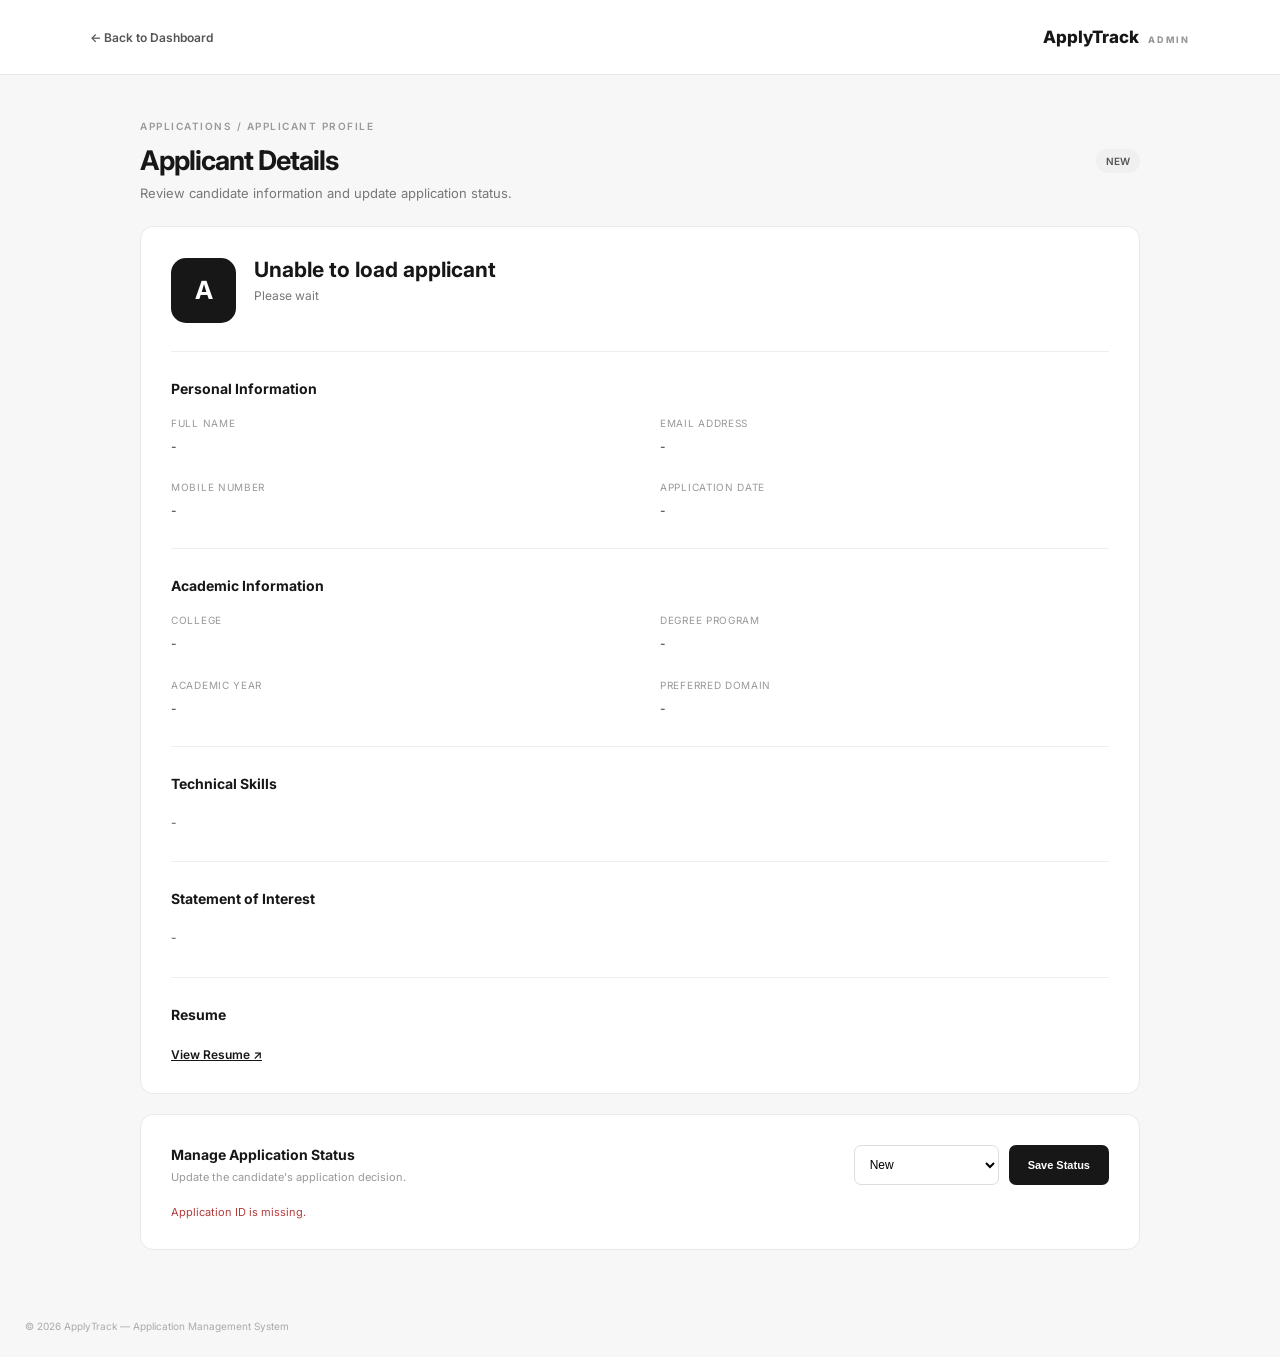
<file: src/main/resources/static/details.html>
<!DOCTYPE html>
<html lang="en">
<head>
    <meta charset="UTF-8">
    <meta name="viewport" content="width=device-width, initial-scale=1.0">
    <title>Applicant Details | ApplyTrack</title>
    <link rel="stylesheet" href="style.css">
    <link rel="stylesheet" href="details.css">
</head>
<body>

<div class="details-layout">

    <header class="details-header">
        <a href="/" class="back-link">← Back to Dashboard</a>
        <div class="details-brand">ApplyTrack <span>ADMIN</span></div>
    </header>

    <main class="details-main">

        <div class="profile-heading">
            <div>
                <p class="breadcrumb">APPLICATIONS / APPLICANT PROFILE</p>
                <h1>Applicant Details</h1>
                <p class="subtitle">Review candidate information and update application status.</p>
            </div>

            <span id="profileStatus" class="status status-NEW">NEW</span>
        </div>

        <section class="profile-card">

            <div class="profile-top">
                <div class="profile-avatar" id="profileAvatar">A</div>

                <div>
                    <h2 id="fullName">Loading applicant...</h2>
                    <p id="email">Please wait</p>
                    <small id="applicationId"></small>
                </div>
            </div>

            <div class="details-divider"></div>

            <h3>Personal Information</h3>

            <div class="details-grid">
                <div class="detail-item">
                    <label>Full Name</label>
                    <p id="nameValue">-</p>
                </div>

                <div class="detail-item">
                    <label>Email Address</label>
                    <p id="emailValue">-</p>
                </div>

                <div class="detail-item">
                    <label>Mobile Number</label>
                    <p id="mobileValue">-</p>
                </div>

                <div class="detail-item">
                    <label>Application Date</label>
                    <p id="dateValue">-</p>
                </div>
            </div>

            <div class="details-divider"></div>

            <h3>Academic Information</h3>

            <div class="details-grid">
                <div class="detail-item">
                    <label>College</label>
                    <p id="collegeValue">-</p>
                </div>

                <div class="detail-item">
                    <label>Degree Program</label>
                    <p id="degreeValue">-</p>
                </div>

                <div class="detail-item">
                    <label>Academic Year</label>
                    <p id="yearValue">-</p>
                </div>

                <div class="detail-item">
                    <label>Preferred Domain</label>
                    <p id="domainValue">-</p>
                </div>
            </div>

            <div class="details-divider"></div>

            <h3>Technical Skills</h3>
            <p class="long-text" id="skillsValue">-</p>

            <div class="details-divider"></div>

            <h3>Statement of Interest</h3>
            <p class="long-text" id="interestValue">-</p>

            <div class="details-divider"></div>

            <h3>Resume</h3>
            <a id="resumeLink" href="#" target="_blank" rel="noopener noreferrer">
                View Resume ↗
            </a>

        </section>

        <section class="status-card">

            <div>
                <h3>Manage Application Status</h3>
                <p>Update the candidate's application decision.</p>
            </div>

            <div class="status-controls">
                <select id="statusSelect">
                    <option value="NEW">New</option>
                    <option value="SHORTLISTED">Shortlisted</option>
                    <option value="REJECTED">Rejected</option>
                </select>

                <button id="saveStatusBtn" onclick="saveStatus()">
                    Save Status
                </button>
            </div>

            <p id="statusMessage"></p>

        </section>

    </main>

    <footer class="details-footer">
        © 2026 ApplyTrack — Application Management System
    </footer>

</div>

<script src="details.js"></script>
</body>
</html>
</file>
<file: src/main/resources/static/style.css>
@import url('https://fonts.googleapis.com/css2?family=Inter:wght@400;500;600;700;800&display=swap');

:root {
    --bg: #f7f7f8;
    --surface: #ffffff;
    --text: #171717;
    --muted: #777777;
    --border: #e9e9e9;
    --black: #171717;
}

* {
    margin: 0;
    padding: 0;
    box-sizing: border-box;
}

body {
    font-family: 'Inter', sans-serif;
    background: var(--bg);
    color: var(--text);
}

.app-layout {
    display: flex;
    min-height: 100vh;
}

/* SIDEBAR */

.sidebar {
    width: 250px;
    background: #111111;
    color: white;
    padding: 30px 20px;
    display: flex;
    flex-direction: column;
    flex-shrink: 0;
}

.brand {
    display: flex;
    align-items: center;
    gap: 12px;
    margin-bottom: 55px;
}

.brand-icon {
    width: 42px;
    height: 42px;
    background: white;
    color: black;
    border-radius: 12px;
    display: grid;
    place-items: center;
    font-size: 22px;
    font-weight: 800;
}

.brand h2 {
    font-size: 19px;
    letter-spacing: -0.5px;
}

.brand span {
    font-size: 9px;
    color: #999;
    letter-spacing: 2px;
}

nav {
    display: flex;
    flex-direction: column;
    gap: 10px;
}

.nav-link {
    text-decoration: none;
    color: #aaa;
    padding: 14px;
    border-radius: 9px;
    font-size: 13px;
    display: flex;
    gap: 13px;
    align-items: center;
    transition: 0.2s;
}

.nav-link span {
    font-size: 19px;
}

.nav-link:hover,
.nav-link.active {
    background: #292929;
    color: white;
}

.sidebar-bottom {
    margin-top: auto;
    padding-top: 22px;
    border-top: 1px solid #333;
    display: flex;
    align-items: center;
    gap: 12px;
}

.admin-avatar {
    width: 38px;
    height: 38px;
    border-radius: 50%;
    background: #333;
    display: grid;
    place-items: center;
    font-size: 12px;
}

.sidebar-bottom strong {
    display: block;
    font-size: 12px;
}

.sidebar-bottom small {
    color: #999;
    font-size: 10px;
}

/* MAIN CONTENT */

.main-content {
    flex: 1;
    min-width: 0;
    padding: 38px 45px;
}

.topbar {
    display: flex;
    justify-content: space-between;
    align-items: center;
    margin-bottom: 35px;
}

.breadcrumb {
    color: #999;
    font-size: 10px;
    letter-spacing: 1.5px;
    font-weight: 600;
    margin-bottom: 12px;
}

.topbar h1 {
    font-size: 28px;
    letter-spacing: -1px;
}

.subtitle {
    color: var(--muted);
    font-size: 13px;
    margin-top: 8px;
}

.topbar-right {
    display: flex;
    align-items: center;
    gap: 9px;
    font-size: 11px;
    color: #555;
}

.live-indicator {
    width: 8px;
    height: 8px;
    background: #22a06b;
    border-radius: 50%;
}

/* STATISTICS */

.stats-grid {
    display: grid;
    grid-template-columns: repeat(4, 1fr);
    gap: 18px;
    margin-bottom: 35px;
}

.stat-card {
    background: white;
    padding: 23px;
    border: 1px solid var(--border);
    border-radius: 12px;
    transition: 0.2s;
}

.stat-card:hover {
    transform: translateY(-3px);
    box-shadow: 0 8px 25px rgba(0,0,0,0.04);
}

.stat-heading {
    display: flex;
    justify-content: space-between;
    align-items: center;
    color: #777;
    font-size: 12px;
}

.stat-icon {
    width: 31px;
    height: 31px;
    display: grid;
    place-items: center;
    background: #f2f2f2;
    border-radius: 8px;
    color: #222;
    font-size: 17px;
}

.stat-card h2 {
    font-size: 30px;
    margin-top: 20px;
    letter-spacing: -1px;
}

.stat-card p {
    color: #999;
    font-size: 11px;
    margin-top: 7px;
}

/* APPLICATION SECTION */

.applications-section {
    background: white;
    border: 1px solid var(--border);
    border-radius: 13px;
    padding: 25px;
}

.section-heading {
    display: flex;
    justify-content: space-between;
    align-items: center;
    margin-bottom: 25px;
}

.section-heading h2 {
    font-size: 18px;
}

.section-heading p {
    color: #999;
    font-size: 11px;
    margin-top: 6px;
}

.record-count {
    font-size: 11px;
    background: #f3f3f3;
    padding: 8px 12px;
    border-radius: 20px;
    color: #555;
}

/* FILTERS */

.filters {
    display: flex;
    gap: 12px;
    margin-bottom: 20px;
}

.search-box {
    flex: 1;
    display: flex;
    align-items: center;
    gap: 10px;
    border: 1px solid var(--border);
    border-radius: 8px;
    padding: 0 13px;
    min-width: 0;
}

.search-box span {
    font-size: 22px;
    color: #888;
}

.search-box input {
    border: none;
    outline: none;
    width: 100%;
    padding: 12px 0;
    font-size: 12px;
    font-family: inherit;
}

.filters select {
    min-width: 210px;
    border: 1px solid var(--border);
    border-radius: 8px;
    padding: 0 12px;
    outline: none;
    background: white;
    font-size: 12px;
    font-family: inherit;
    color: #444;
}

/* TABLE */

.table-container {
    width: 100%;
    overflow-x: auto;
}

table {
    width: 100%;
    border-collapse: collapse;
    min-width: 850px;
}

thead {
    background: #fafafa;
}

th {
    padding: 15px 12px;
    text-align: left;
    color: #999;
    font-size: 9px;
    letter-spacing: 1px;
    font-weight: 700;
}

td {
    padding: 16px 12px;
    border-bottom: 1px solid #f0f0f0;
    font-size: 11px;
    color: #555;
}

.applicant-name {
    color: #171717;
    font-weight: 600;
    font-size: 12px;
}

.applicant-email {
    color: #999;
    font-size: 10px;
    margin-top: 5px;
}

.domain-text {
    max-width: 190px;
    line-height: 1.5;
}

.status {
    display: inline-block;
    padding: 6px 10px;
    border-radius: 20px;
    font-size: 10px;
    font-weight: 600;
}

.status-NEW {
    background: #f0f0f0;
    color: #555;
}

.status-SHORTLISTED {
    background: #e8f5ec;
    color: #247b42;
}

.status-REJECTED {
    background: #fceaea;
    color: #b33a3a;
}

.view-btn {
    border: 1px solid #ddd;
    background: white;
    padding: 7px 12px;
    border-radius: 6px;
    cursor: pointer;
    font-size: 10px;
    font-family: inherit;
    color: #222;
    transition: 0.2s;
}

.view-btn:hover {
    background: #171717;
    color: white;
    border-color: #171717;
}

.loading,
.empty-state {
    text-align: center;
    padding: 35px;
    color: #999;
}

.message {
    margin-top: 15px;
    font-size: 12px;
    color: #b33a3a;
}

footer {
    display: flex;
    justify-content: space-between;
    color: #aaa;
    font-size: 10px;
    margin-top: 28px;
}

/* RESPONSIVE */

@media (max-width: 1100px) {
    .stats-grid {
        grid-template-columns: repeat(2, 1fr);
    }

    .main-content {
        padding: 30px 25px;
    }
}

@media (max-width: 700px) {
    .app-layout {
        flex-direction: column;
    }

    .sidebar {
        width: 100%;
        padding: 15px;
    }

    .brand {
        margin-bottom: 15px;
    }

    .sidebar-bottom {
        display: none;
    }

    nav {
        flex-direction: row;
    }

    .main-content {
        padding: 24px 15px;
    }

    .topbar {
        align-items: flex-start;
        gap: 15px;
    }

    .topbar h1 {
        font-size: 22px;
    }

    .topbar-right {
        display: none;
    }

    .stats-grid {
        gap: 10px;
    }

    .stat-card {
        padding: 15px;
    }

    .stat-card h2 {
        font-size: 25px;
    }

    .applications-section {
        padding: 15px;
    }

    .filters {
        flex-direction: column;
    }

    .filters select {
        height: 42px;
        width: 100%;
    }

    footer {
        gap: 10px;
        flex-wrap: wrap;
    }
}
</file>
<file: src/main/resources/static/details.css>
.details-layout {
    min-height: 100vh;
}

.details-header {
    height: 75px;
    background: white;
    border-bottom: 1px solid #e9e9e9;
    display: flex;
    align-items: center;
    justify-content: space-between;
    padding: 0 7%;
}

.back-link {
    text-decoration: none;
    color: #555;
    font-size: 12px;
    font-weight: 600;
}

.back-link:hover {
    color: black;
}

.details-brand {
    font-size: 17px;
    font-weight: 800;
}

.details-brand span {
    font-size: 9px;
    letter-spacing: 2px;
    color: #999;
    margin-left: 5px;
}

.details-main {
    max-width: 1050px;
    margin: 45px auto;
    padding: 0 25px;
}

.profile-heading {
    display: flex;
    align-items: center;
    justify-content: space-between;
    margin-bottom: 25px;
}

.profile-heading h1 {
    font-size: 27px;
    letter-spacing: -1px;
}

.profile-card,
.status-card {
    background: white;
    border: 1px solid #e9e9e9;
    border-radius: 13px;
    padding: 30px;
    margin-bottom: 20px;
}

.profile-top {
    display: flex;
    align-items: center;
    gap: 18px;
}

.profile-avatar {
    width: 65px;
    height: 65px;
    border-radius: 15px;
    background: #171717;
    color: white;
    display: grid;
    place-items: center;
    font-size: 25px;
    font-weight: 700;
}

.profile-top h2 {
    font-size: 21px;
    margin-bottom: 6px;
}

.profile-top p {
    font-size: 12px;
    color: #777;
}

.profile-top small {
    display: inline-block;
    margin-top: 7px;
    color: #999;
    font-size: 10px;
}

.details-divider {
    height: 1px;
    background: #eee;
    margin: 28px 0;
}

.profile-card h3,
.status-card h3 {
    font-size: 14px;
    margin-bottom: 20px;
}

.details-grid {
    display: grid;
    grid-template-columns: repeat(2, 1fr);
    gap: 25px 40px;
}

.detail-item label {
    display: block;
    color: #999;
    font-size: 10px;
    margin-bottom: 8px;
    text-transform: uppercase;
    letter-spacing: 0.7px;
}

.detail-item p {
    color: #333;
    font-size: 12px;
    line-height: 1.6;
    overflow-wrap: anywhere;
}

.long-text {
    color: #555;
    font-size: 12px;
    line-height: 1.8;
    white-space: pre-wrap;
    overflow-wrap: anywhere;
}

#resumeLink {
    color: #171717;
    font-size: 12px;
    font-weight: 600;
    text-decoration: underline;
}

.status-card {
    display: flex;
    flex-wrap: wrap;
    justify-content: space-between;
    align-items: center;
    gap: 20px;
}

.status-card h3 {
    margin-bottom: 7px;
}

.status-card > div:first-child p {
    color: #999;
    font-size: 11px;
}

.status-controls {
    display: flex;
    gap: 10px;
}

.status-controls select {
    min-width: 145px;
    padding: 11px;
    border: 1px solid #ddd;
    border-radius: 7px;
    background: white;
    font-size: 12px;
}

.status-controls button {
    padding: 11px 19px;
    background: #171717;
    border: none;
    color: white;
    border-radius: 7px;
    font-size: 11px;
    font-weight: 600;
    cursor: pointer;
}

.status-controls button:hover {
    background: #444;
}

.status-controls button:disabled {
    opacity: 0.6;
    cursor: not-allowed;
}

#statusMessage {
    width: 100%;
    font-size: 11px;
    color: #247b42;
}

.details-footer {
    text-align: center;
    color: #aaa;
    font-size: 10px;
    padding: 25px;
}

@media (max-width: 650px) {
    .details-header {
        padding: 0 18px;
    }

    .details-main {
        margin: 25px auto;
        padding: 0 14px;
    }

    .profile-card,
    .status-card {
        padding: 20px;
    }

    .details-grid {
        grid-template-columns: 1fr;
        gap: 20px;
    }

    .profile-heading {
        align-items: flex-start;
        gap: 12px;
    }

    .profile-heading h1 {
        font-size: 22px;
    }

    .status-card {
        align-items: stretch;
    }

    .status-controls {
        flex-direction: column;
    }

    .status-controls select,
    .status-controls button {
        width: 100%;
    }
}
</file>
